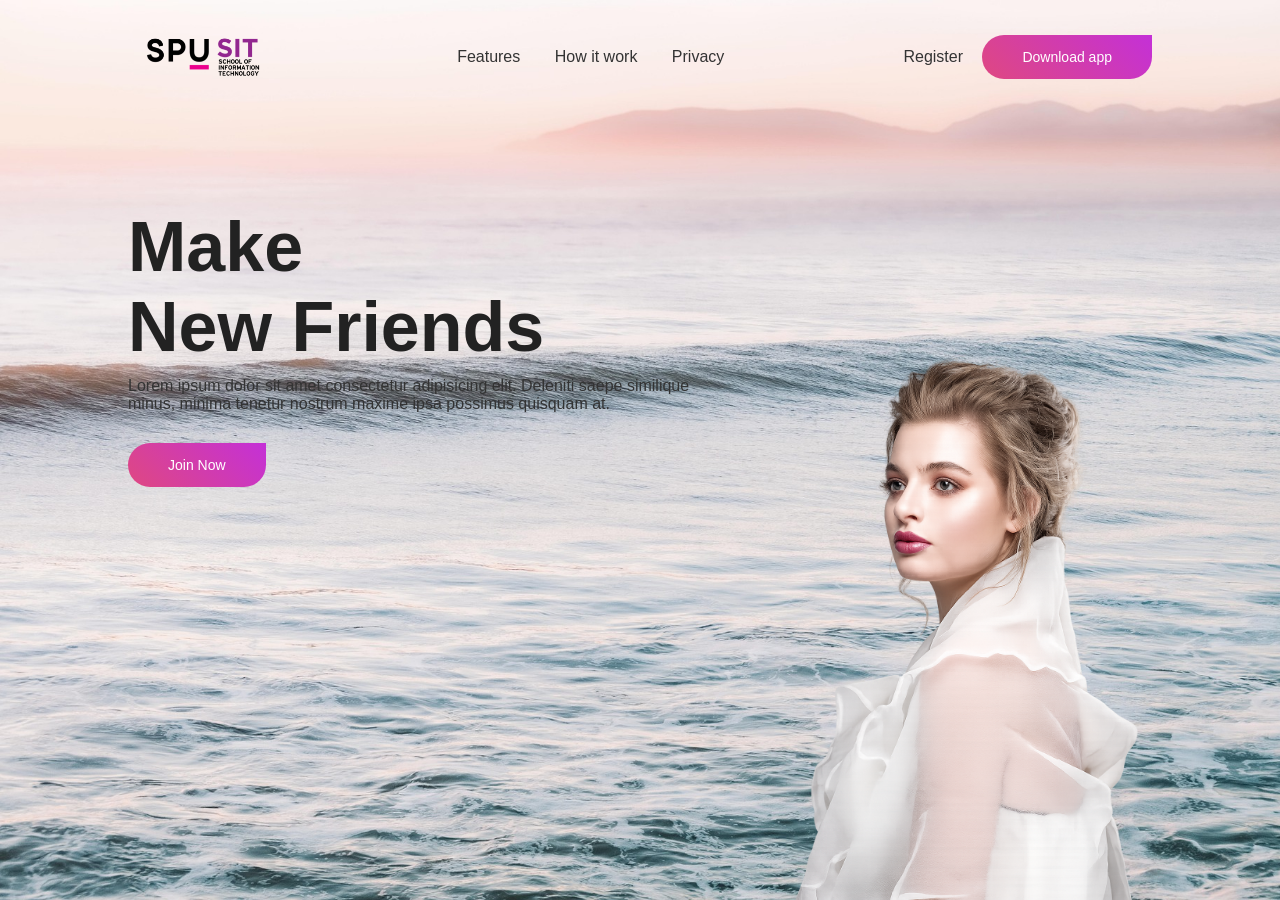
<file: index.html>
<!DOCTYPE html>
<html lang="en">
<head>
    <meta charset="UTF-8">
    <meta name="viewport" content="width=device-width, initial-scale=1.0">
    <link rel="stylesheet" href="T3css.css">
    
    <title>Web Design Boonsiri Masan</title>
</head>
<body>
    <div class="hero">
        <nav>
            <img src="Logo SPU SIT/Logo SPU SIT_Color.png" class="logo">
            <ul>
                <li><a href="">Features</a></li>
                <li><a href="">How it work</a></li>
                <li><a href="">Privacy</a></li>
            </ul>
            <div>
                <a href="AS7_5250005.html" class="login-btn">Register</a>
                <a href="#" class="btn">Download app</a>
            </div>
        </nav>
        <div class="content">
            <h1 class="anim">Make <br> New Friends</h1>
            <p class="anim">Lorem ipsum dolor sit amet consectetur adipisicing elit. 
                Deleniti saepe similique minus, minima tenetur nostrum maxime ipsa possimus quisquam at.</p>
                <a href="#" class="btn anim">Join Now</a>
        </div>
        <img src="pic/ChatGPT 3.png" class="Features-img anim">
    </div>
</body>
</html>
</file>
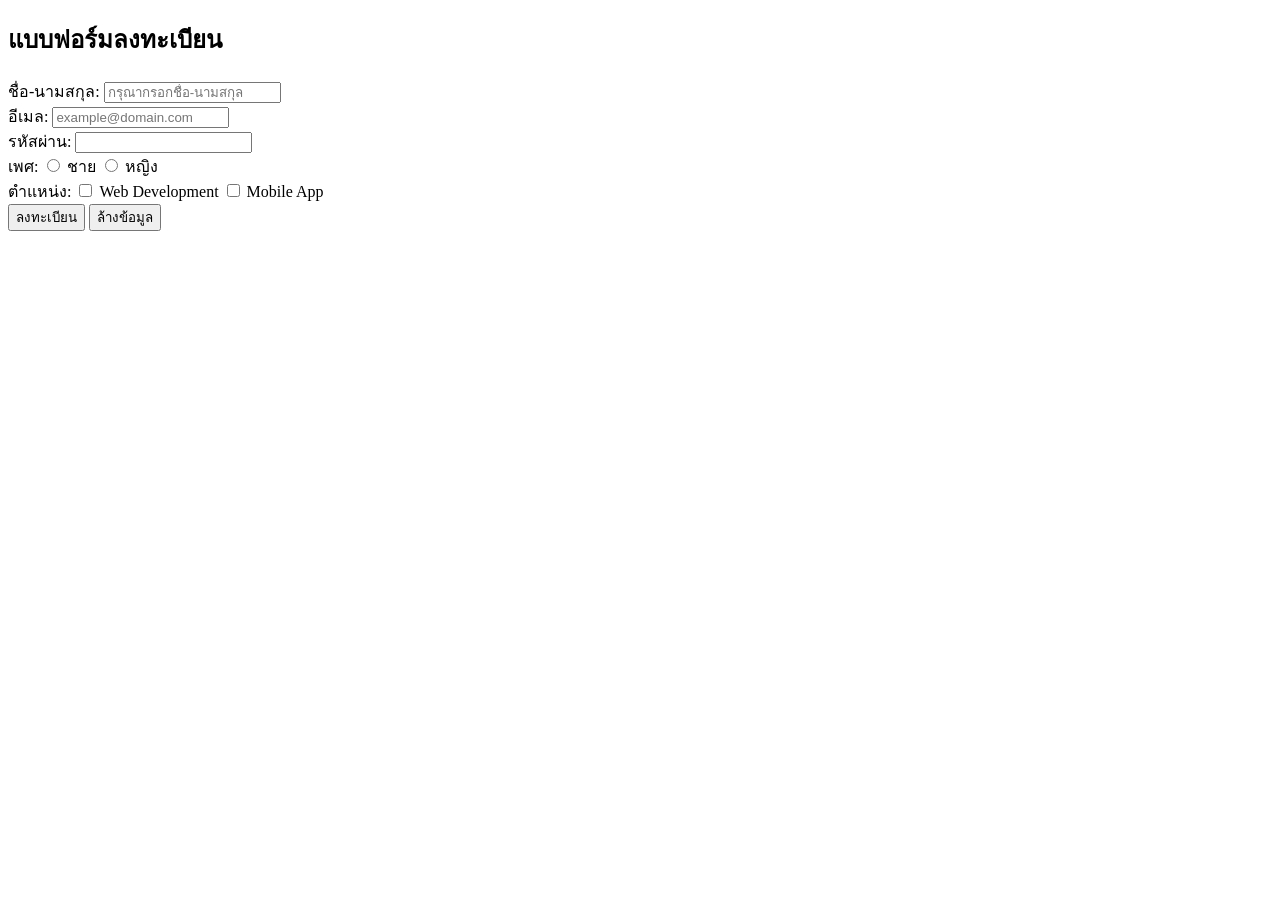
<file: L7_form3.html>
<!DOCTYPE html>
<html lang="en">
<head>
    <meta charset="UTF-8">
    <meta name="viewport" content="width=device-width, initial-scale=1.0">
    <title>Document</title>
</head>
<body>
    <form action="#" method="post">
        <h2>แบบฟอร์มลงทะเบียน</h2>
        
        <div>
          <label for="fullname">ชื่อ-นามสกุล:</label>
          <input type="text" id="fullname" name="fullname" placeholder="กรุณากรอกชื่อ-นามสกุล" required>
        </div>
        
        <div>
          <label for="email">อีเมล:</label>
          <input type="email" id="email" name="email" placeholder="example@domain.com" required>
        </div>
        
        <div>
          <label for="password">รหัสผ่าน:</label>
          <input type="password" id="password" name="password" required>
        </div>
        
        <div>
          <label>เพศ:</label>
          <input type="radio" id="male" name="gender" value="male">
          <label for="male">ชาย</label>
          <input type="radio" id="female" name="gender" value="female">
          <label for="female">หญิง</label>
        </div>
        
        <div>
          <label>ตำแหน่ง:</label>
          <input type="checkbox" id="web" name="interests[]" value="web">
          <label for="web">Web Development</label>
          <input type="checkbox" id="mobile" name="interests[]" value="mobile">
          <label for="mobile">Mobile App</label>
        </div>
        
        <div>
          <button type="submit">ลงทะเบียน</button>
          <button type="reset">ล้างข้อมูล</button>
        </div>
      </form>
</body>
</html>
</file>
<file: T3css.css>
*{
    margin: 0;
    padding: 0;
    box-sizing: border-box;
    font-family: Verdana, Geneva, Tahoma, sans-serif;
}

.hero{
    width: 100%;
    min-height: 100vh;
    background-image: url(pic/bg.jpg);
    background-position: center;
    background-size:cover;
    padding: 10px 10%;
    overflow: hidden;
    position: relative;
}

nav{
    padding: 10px 0;
    display: flex;
    align-items: center;
    justify-content: space-between;
}

.logo{
    width: 150px;
}

nav ul li{
    display: inline-block;
    list-style: none;
    margin: 10px 15px;
}

nav ul li a{
    text-decoration: none;
    color: #333;
    font-weight: 400;
}

.login-btn{
    text-decoration: none;
    color: #333;
    margin-right: 15px;
   font-weight: 400;

}

.btn{
    display: inline-block;
    text-decoration: none;
    padding: 14px 40px;
    color: #fff;
    background-image: linear-gradient(45deg, #df4881, #c430d7);
    font-size: 14px;
    border-radius: 30px;
    border-top-right-radius: 0;
    transition: 0.5s;
}

.content{
    margin-top: 10%;
    max-width: 600px;
}

.content h1{
    font-size: 70px;
    color: #222;
}

.content p{
    margin: 10px 0 30px;
    color: #333;
    animation-delay: 0.5s;

}

.content btn{
    padding: 15px 80px;
    font-size: 16px;
    animation-delay: 1s;
}

.btn:hover{
    border-top-right-radius: 30px;
}

.Features-img{
width: 400px;
position: absolute;
bottom: 0;
right: 10%; 
transform: translate(-50%, -50%);
background: transparent;
/* padding: 10px; */
}

.Features-img.anim{
    animation-delay: 1.5s;
}


.anim{
   opacity: 0;
   transform: translateY(30px);
   animation: moveup 0.5s linear forwards;
}

@keyframes moveup{
    100%{
        opacity: 1;
        transform: translateY(0px);
    }
}
</file>
